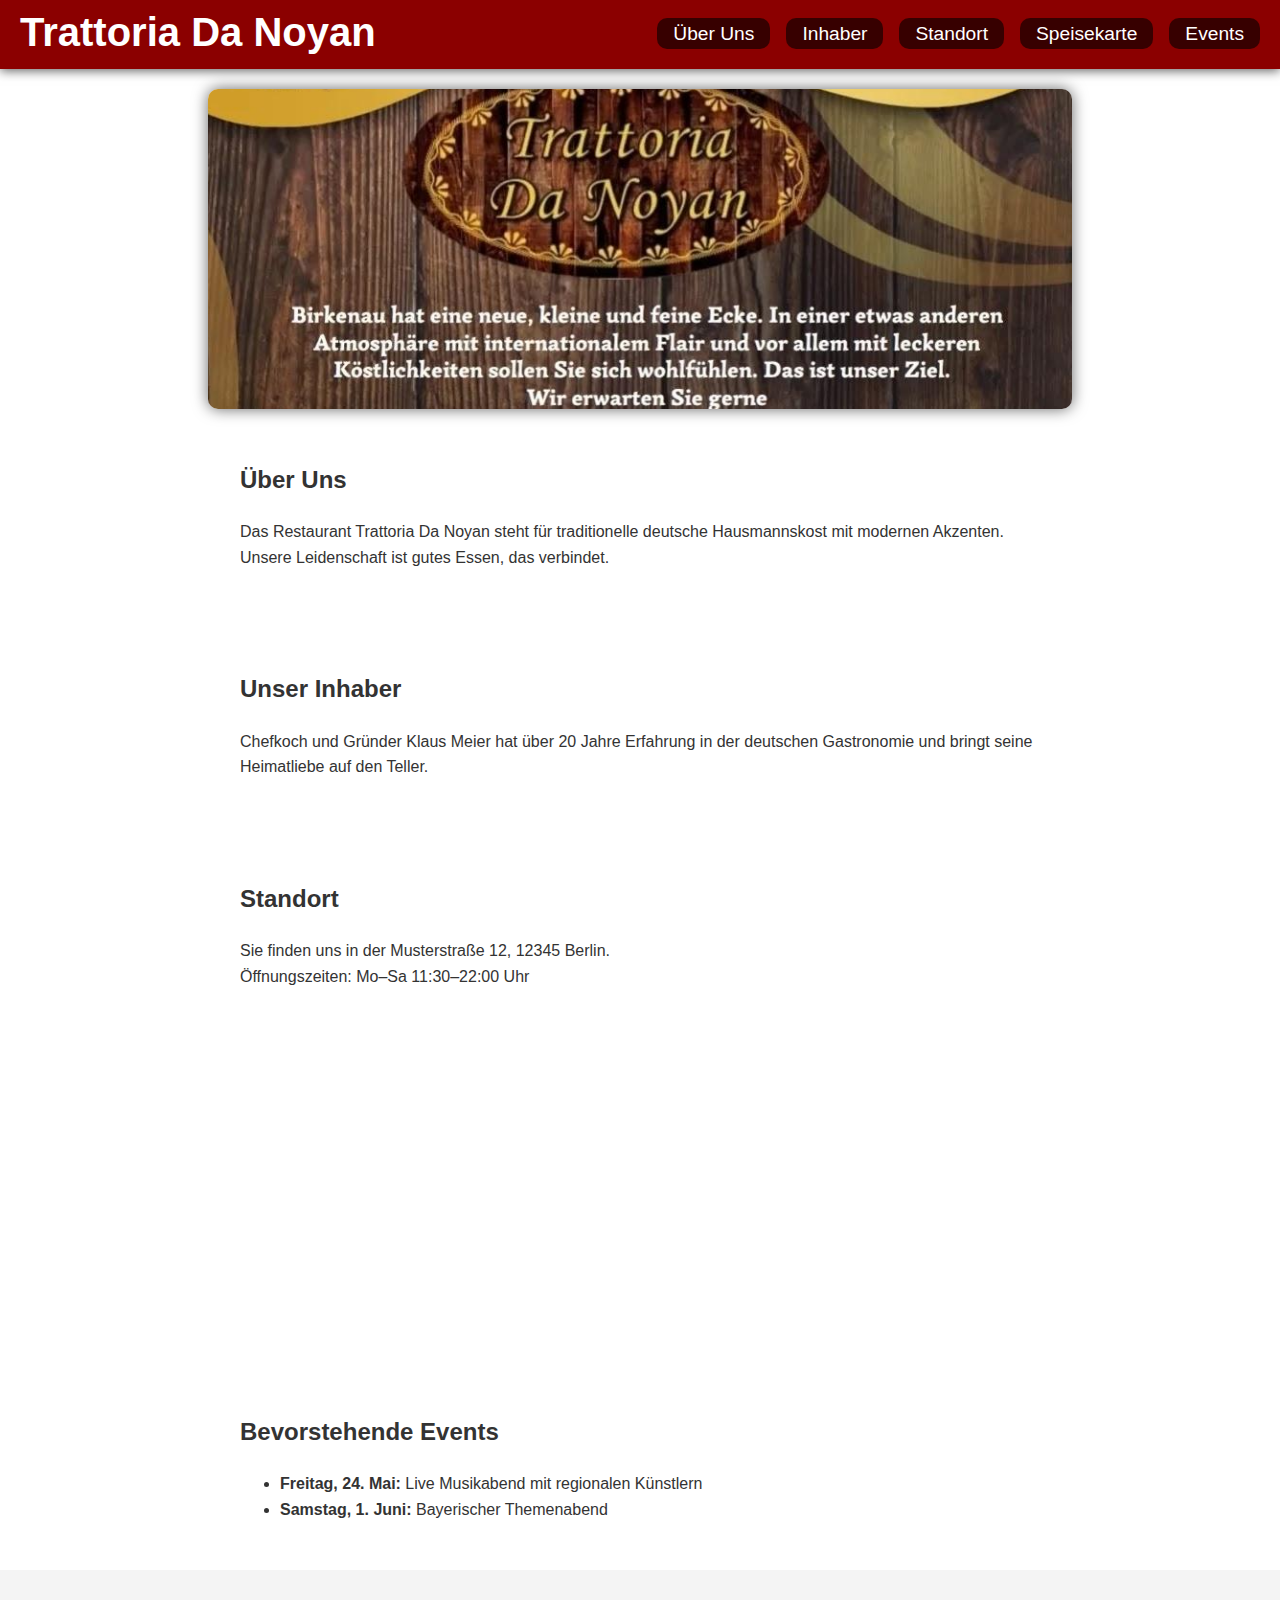
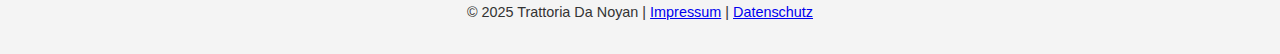
<file: Da-Noyan/index.html>
<!DOCTYPE html>
<html lang="de">
<head>
  <meta charset="UTF-8" />
  <meta name="viewport" content="width=device-width, initial-scale=1.0" />
  <meta name="description" content="Willkommen im Restaurant Trattoria Da Noyan – genießen Sie Italienische und Mexikanische Küche in gemütlicher Atmosphäre." />
  <meta name="keywords" content="Restaurant, mexikanische Küche, Italienische Küche, mexikanisch, italienisch, Essen, Trattoria Da Noyan, Deutschland, Speisekarte, Events" />
  <meta name="author" content="Trattoria Da Noyan" />
  <title>Trattoria Da Noyan</title>
  <link rel="stylesheet" href="styles.css" />
  <script defer src="script.js"></script>
</head>
<body>
  <header>
    <nav class="navbar">
      <h1>Trattoria Da Noyan</h1>
      <ul class="nav-links">
        <li><a href="#about">Über Uns</a></li>
        <li><a href="#owner">Inhaber</a></li>
        <li><a href="#location">Standort</a></li>
        <li><a href="./menu.html">Speisekarte</a></li>
        <li><a href="#events">Events</a></li>
      </ul>
    </nav>
  </header>

  <section id="hero"></section>

  <section id="about">
    <h2>Über Uns</h2>
    <p>Das Restaurant Trattoria Da Noyan steht für traditionelle deutsche Hausmannskost mit modernen Akzenten. Unsere Leidenschaft ist gutes Essen, das verbindet.</p>
  </section>

  <section id="owner">
    <h2>Unser Inhaber</h2>
    <p>Chefkoch und Gründer Klaus Meier hat über 20 Jahre Erfahrung in der deutschen Gastronomie und bringt seine Heimatliebe auf den Teller.</p>
  </section>

  <section id="location">
    <h2>Standort</h2>
    <p>Sie finden uns in der Musterstraße 12, 12345 Berlin. <br /> Öffnungszeiten: Mo–Sa 11:30–22:00 Uhr</p>
    <iframe src="https://www.google.com/maps/embed?pb=!1m18!1m12!1m3!1d2587.785835075763!2d8.707448200000002!3d49.564063999999995!2m3!1f0!2f0!3f0!3m2!1i1024!2i768!4f13.1!3m3!1m2!1s0x4797db006b2aa9e9%3A0xf15a18da3217c5b2!2sTrattoria%20Da%20Noyan!5e0!3m2!1sde!2sde!4v1747327629721!5m2!1sde!2sde" frameborder="0" allowfullscreen></iframe>
  </section>

  <section id="events">
    <h2>Bevorstehende Events</h2>
    <ul>
      <li><strong>Freitag, 24. Mai:</strong> Live Musikabend mit regionalen Künstlern</li>
      <li><strong>Samstag, 1. Juni:</strong> Bayerischer Themenabend</li>
    </ul>
  </section>

  <footer>
    <p>&copy; 2025 Trattoria Da Noyan | <a href="#">Impressum</a> | <a href="#">Datenschutz</a></p>
  </footer>
</body>
</html>
</file>
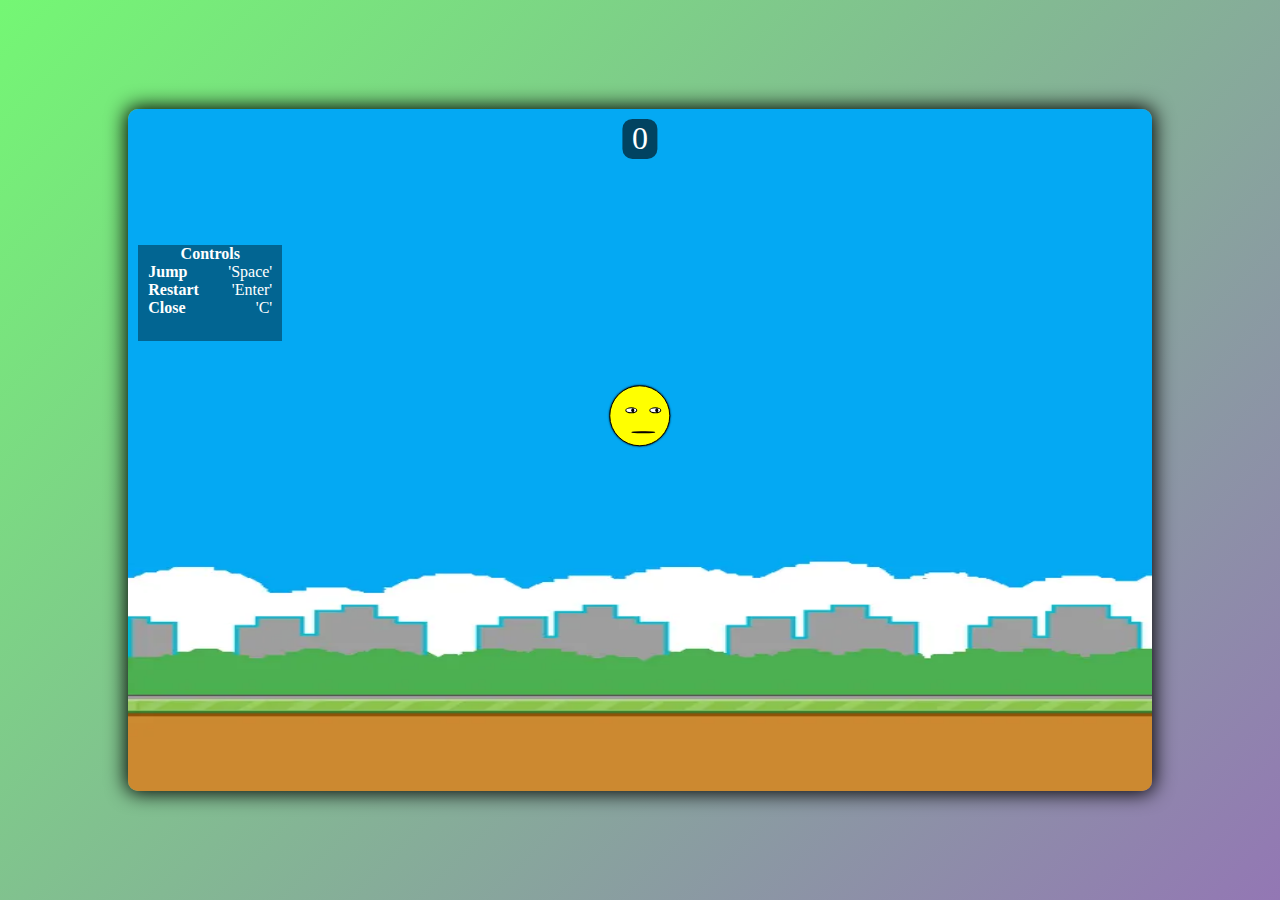
<file: FlappyBall/index.html>
<!DOCTYPE html>
<html lang="en">
    <head>
       <meta charset="UTF-8">
        <meta name="viewport" content="width=device-width, initial-scale=1.0, user-scaleable=no">
        <title>FlappyBall</title>
        <link rel="stylesheet" href="styles.css">
        <script src="app.js" defer></script>
    </head>
    <body id="body">
        <div class="no-zoom" id="app-container">
            <div class="no-zoom" id="controls">
                <h4 class="no-zoom">Controls</h3>
                <p class="no-zoom"><strong>Jump</strong><span class="no-zoom">'Space'</span></p>
                <p class="no-zoom"><strong>Restart</strong><span class="no-zoom">'Enter'</span></p>
                <p class="no-zoom"><strong>Close</strong><span class="no-zoom">'C'</span></p>
            </div>
            <span class="no-zoom" id="score">0</span>
            <span class="no-zoom" id="game-over">Game Over</span>
            <div class="no-zoom" id="flappy-ball">
                <div class="eye left no-zoom"><div class="pupil no-zoom"></div></div>
                <div class="eye right no-zoom"><div class="pupil no-zoom"></div></div>
                <div class="mouth no-zoom"></div>
            </div>
        </div>
    </body>
</html>
</file>
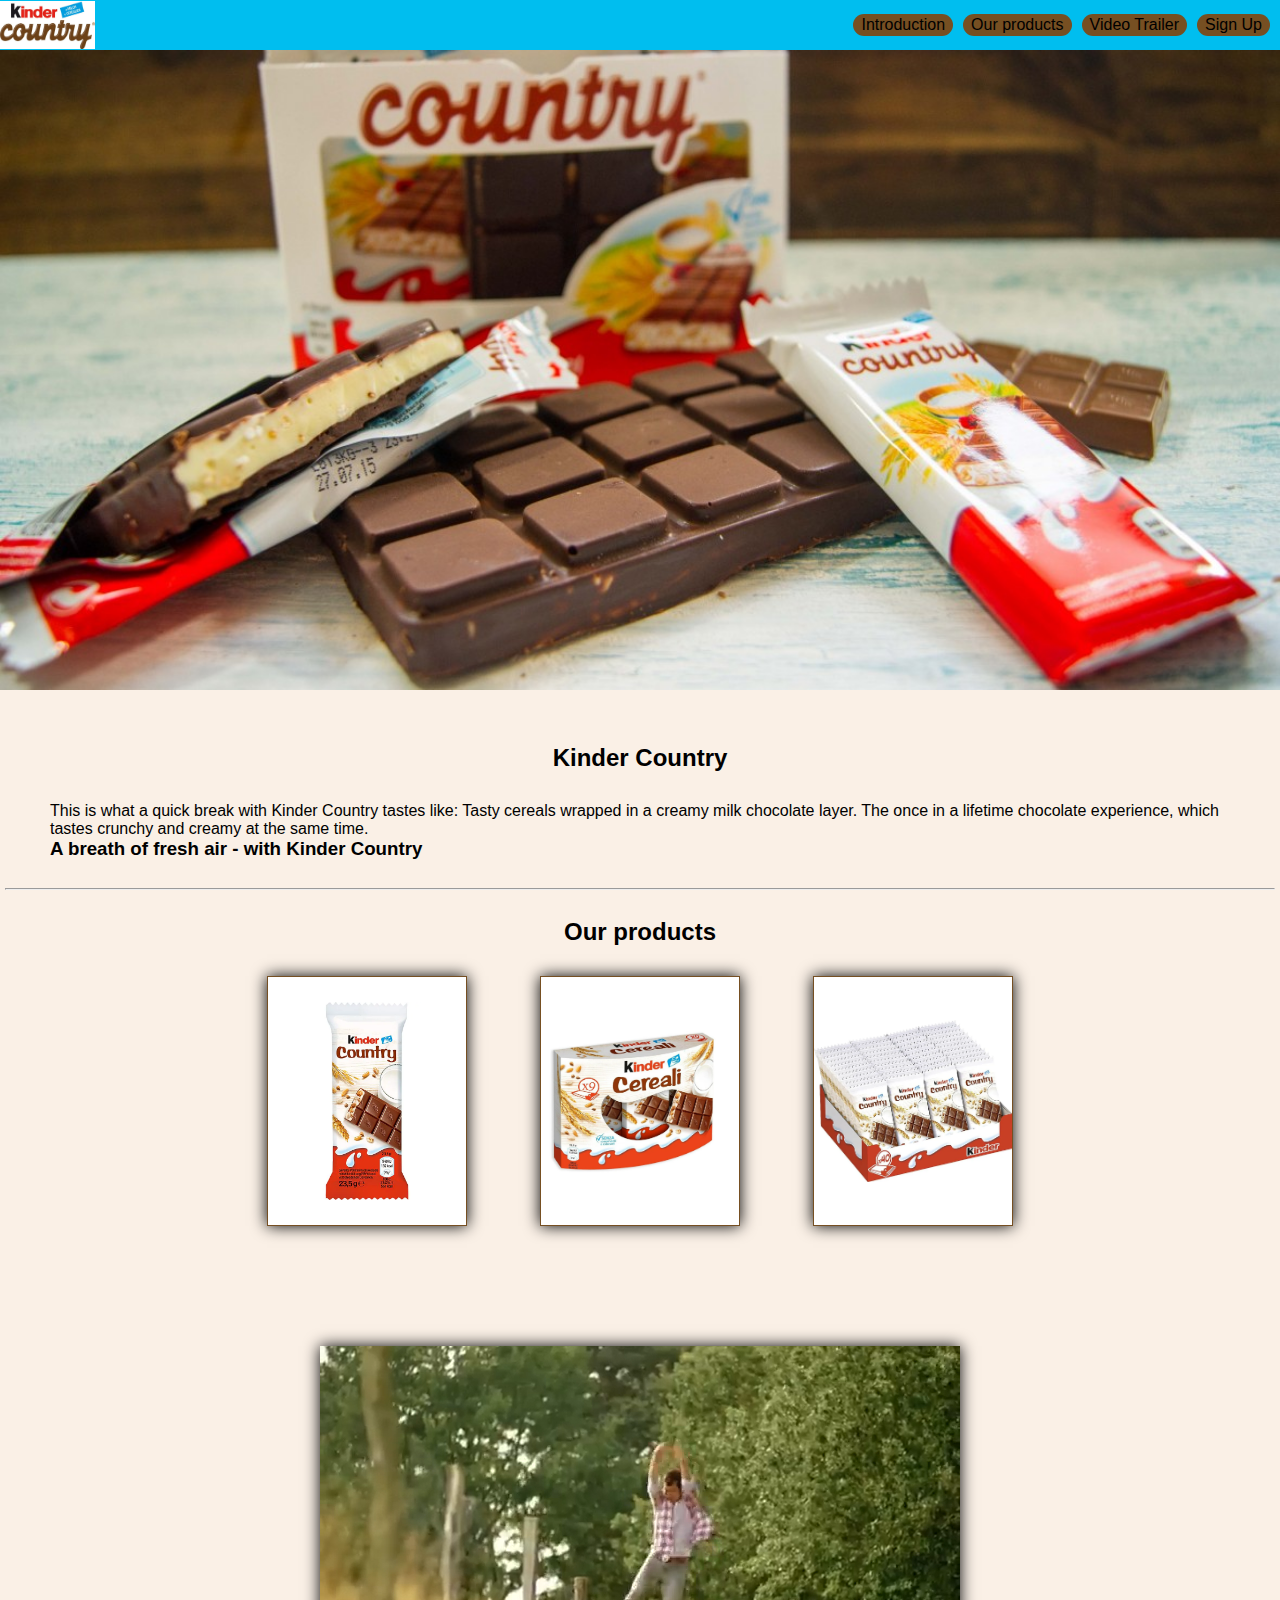
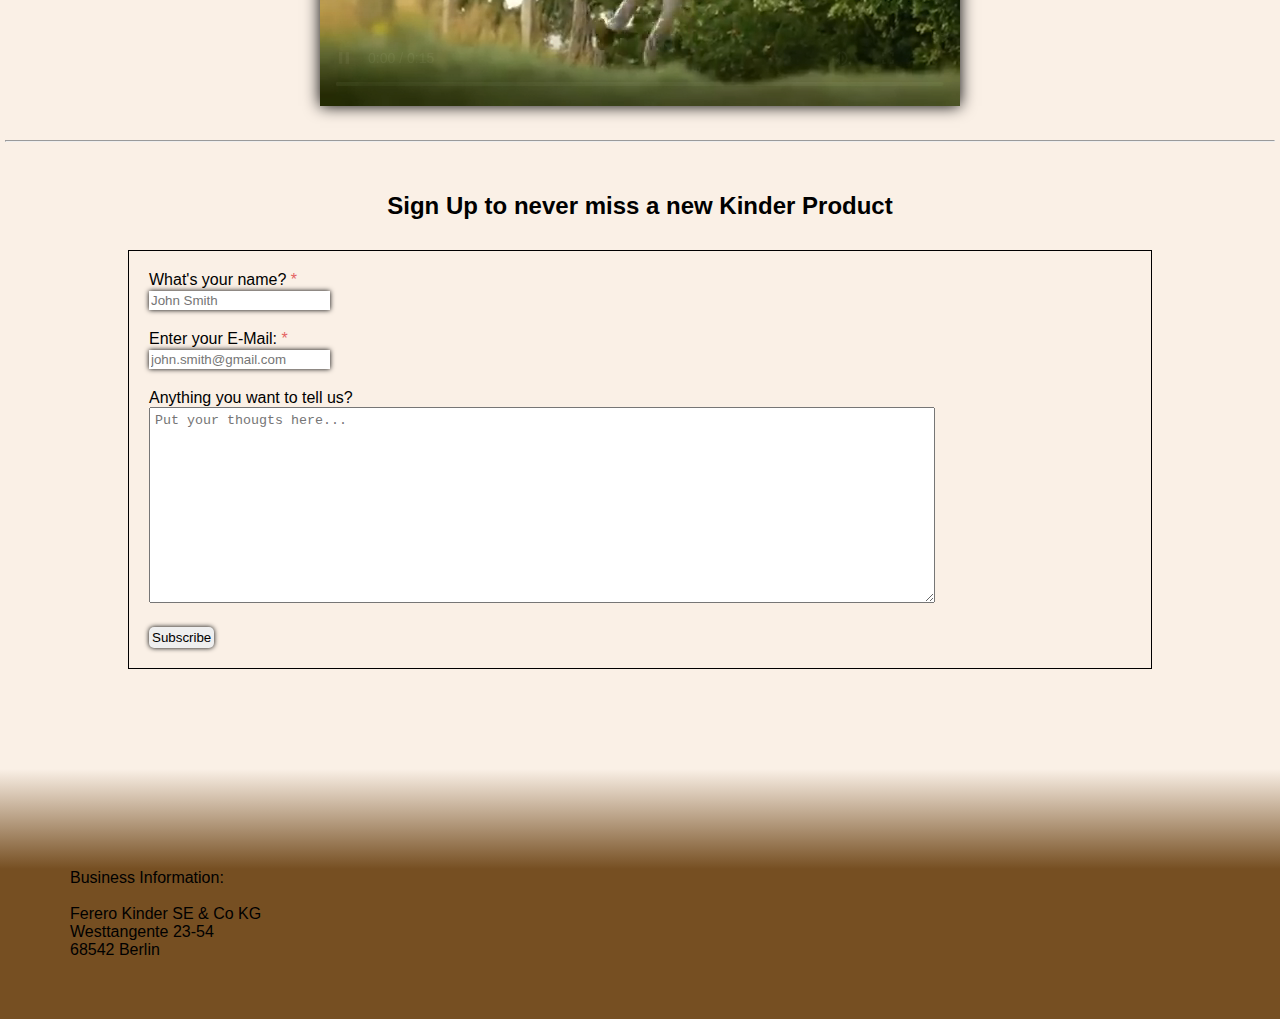
<file: freeCodeCamp-Product-landing-page/index.html>
<!DOCTYPE html>
<html lang="en">
    <head>
        <meta charset="utf-8" />
        <meta name="viewport" content="width=device-width,initial-scale=1.0" />
        <link rel="stylesheet" href="./styles.css" />
    </head>
    <body>
        <header id="header">
            <img id="header-img" src="./resources/logo.jpg" alt="kinder country logo" />
            <nav id="nav-bar">
                <a class="nav-link" href="#introduction">Introduction</a>
                <a class="nav-link" href="#products">Our products</a>
                <a class="nav-link" href="#trailer">Video Trailer</a>
                <a class="nav-link" href="#signup">Sign Up</a>
            </nav>
        </header>
        <img src="./resources/banner.jpg" alt="kinder country on table" class="head-img">
        <main id="main">
            <section id="introduction">
                <h2>Kinder Country</h2>
                <p id="intro-text">This is what a quick break with Kinder Country tastes like: Tasty cereals wrapped in a creamy milk chocolate layer. The once in a lifetime chocolate experience, which tastes crunchy and creamy at the same time.</p>
                <h3>A breath of fresh air - with Kinder Country</h3>
                <br>
            </section>
            <hr>
            <br>
            <section id="products">
                <h2>Our products</h2>
                <div class="grid-menu">
                    <div class="card"><img src="./resources/card1.webp" alt="single kinder country" class="card-img"></div>
                    <div class="card"><img src="./resources/card2.webp" alt="kinder country package" class="card-img"></div>
                    <div class="card"><img src="./resources/card3.webp" alt="a lot of kinder country" class="card-img"></div>
                </div>
            </section>
            <section id="trailer">
                <iframe id="video" src="./resources/werbung.mp4"></iframe>
            </section>
            <hr>
            <section id="signup">
                <h2 class="margin-top-50">Sign Up to never miss a new Kinder Product</h2>
                <form action="https://www.freecodecamp.com/email-submit" id="form">
                    <div class="form-input">
                        <label for="name" class="required-input">What's your name?</label>
                        <input id="name" type="text" name="name" placeholder="John Smith" required>
                    </div>
                    <div class="form-input">
                        <label for="email" class="required-input">Enter your E-Mail:</label>
                        <input id="email" type="email" name="email" placeholder="john.smith@gmail.com" required>
                    </div>
                    <div class="form-input">
                        <label for="feedback">Anything you want to tell us?</label>
                        <textarea id="feedback" name="feedback" maxlength="300" cols="50" rows="50" placeholder="Put your thougts here..."></textarea>
                    </div>
                    <input id="submit" type="submit" value="Subscribe" action="https://www.freecodecamp.com/email-submit" method="post">
                </form>
            </section>
            <footer>
                <p>Business Information:</p>
                <br>
                <p>Ferero Kinder SE & Co KG</p>
                <p>Westtangente 23-54</p>
                <p>68542 Berlin</p>
            </footer>
        </main>
    </body>
</html>
</file>
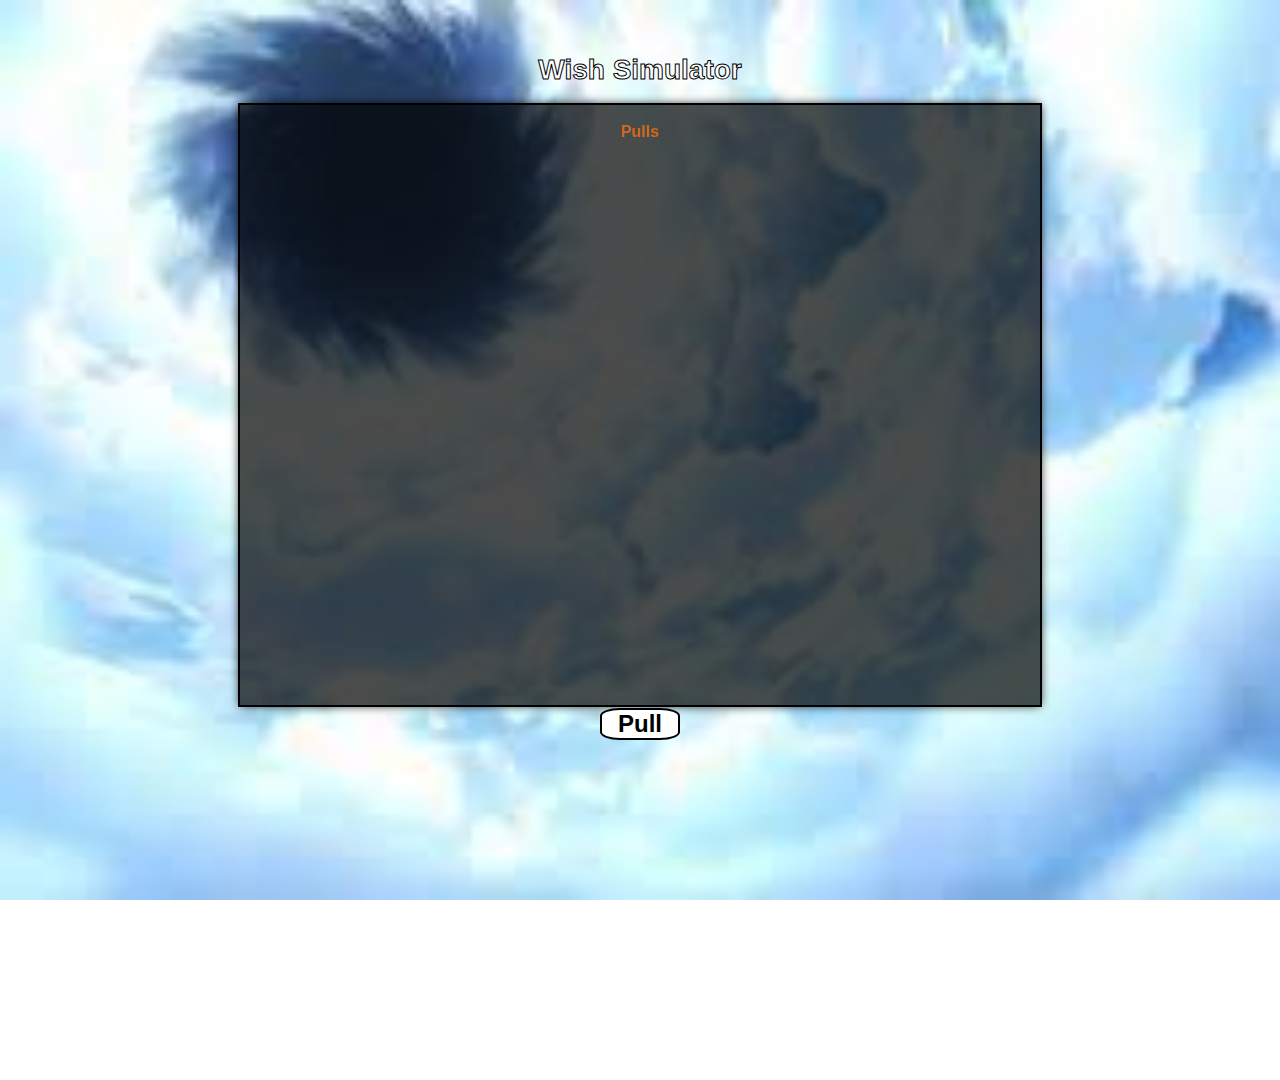
<file: Pull-Simulator/index.html>
<!doctype html>
<html>
  <head>
    <title>Wish Simulator</title>
    <meta charset="utf-8">
    <meta name="viewport" content="width=device-width, initial-scale=1.0">
    <meta name="mobile-web-app-capable" content="yes">
    <meta name="apple-mobile-web-app-capable" content="yes">
    <meta name="apple-touch-icon" href="./images/intertwined_fate.webp">
    <meta name="apple-touch-icon" sizes="72x72" href="./images/intertwined_fate.webp">
    <link rel="icon" href="./images/intertwined_fate.webp" type="x-icon/image">
    <link rel="stylesheet" href="style.css">
  </head>
  <body>
    <h1 id="heading">Wish Simulator</h1>
    <div id="appcontainer">
      <h2 id="inside-heading">Pulls</h2>
      <div class="flex-container" id="first-row">
        <div class="item1"></div>
        <div class="item2"></div>
        <div class="item3"></div>
        <div class="item4"></div>
        <div class="item5"></div>
      </div>
      <div class="flex-container" id="second-row">
        <div class="item1"></div>
        <div class="item2"></div>
        <div class="item3"></div>
        <div class="item4"></div>
        <div class="item5"></div>
      </div>
      <div id="pull-counter-wrapper">
        <p id="pull-counter"></p>
      </div>
    </div>
    <br>
    <div id="pull-button">Pull</div>
  </body>
  <script src="script.js"></script>
</html>
</file>
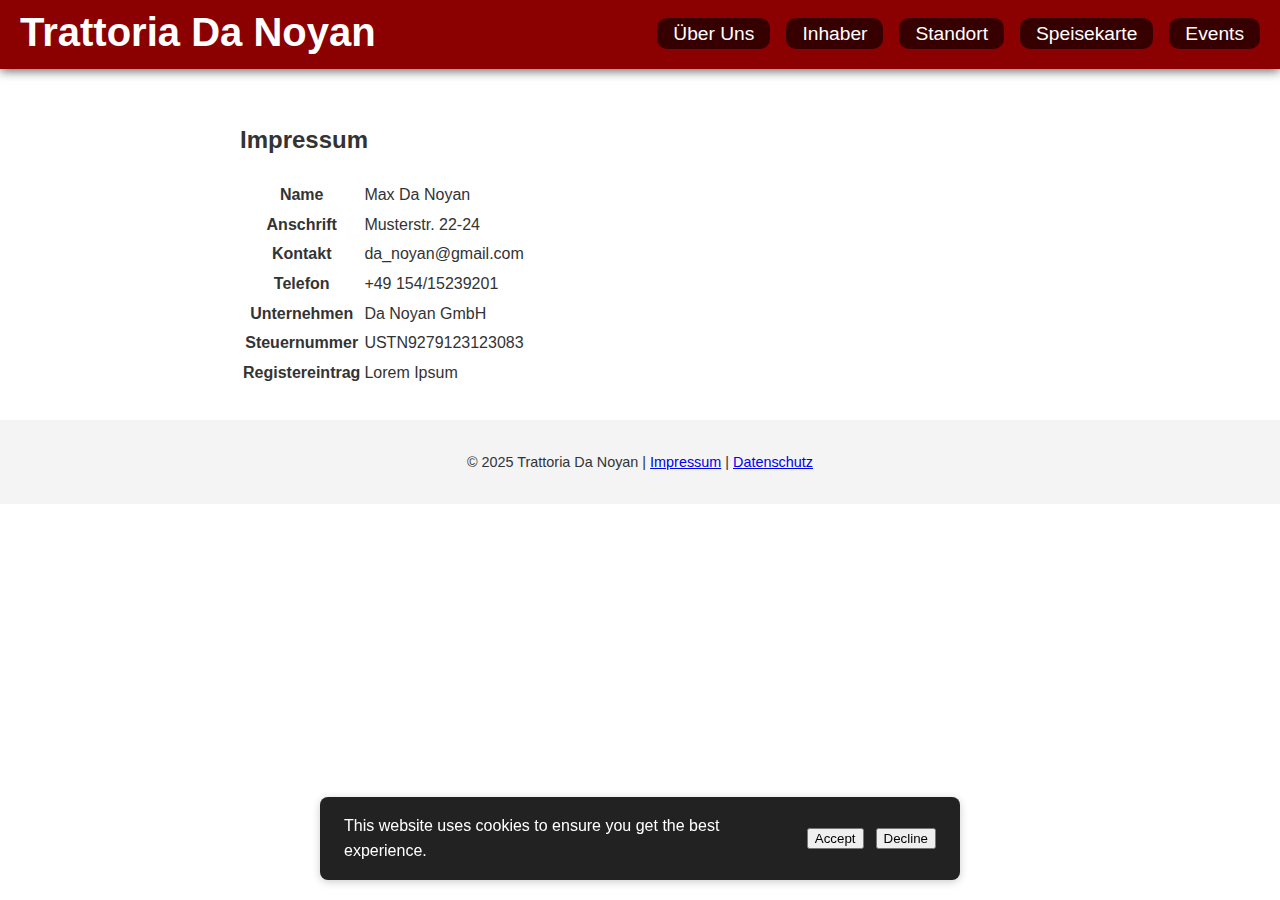
<file: Da-Noyan/impressum.html>
<!DOCTYPE html>
<html lang="de">
<head>
  <meta charset="UTF-8" />
  <meta name="viewport" content="width=device-width, initial-scale=1.0" />
  <meta name="description" content="Willkommen im Restaurant Trattoria Da Noyan – genießen Sie Italienische und Mexikanische Küche in gemütlicher Atmosphäre." />
  <meta name="keywords" content="Restaurant, mexikanische Küche, Italienische Küche, mexikanisch, italienisch, Essen, Trattoria Da Noyan, Deutschland, Speisekarte, Events" />
  <meta name="author" content="Trattoria Da Noyan" />
  <title>Trattoria Da Noyan</title>
  <link rel="stylesheet" href="styles.css" />
  <script defer src="impressum.js"></script>
  <script defer src="cookies.js"></script>
</head>
<body>
  <header>
    <nav class="navbar">
      <h1>Trattoria Da Noyan</h1>
      <ul class="nav-links">
        <li><a href="./index.html#about">Über Uns</a></li>
        <li><a href="./index.html#owner">Inhaber</a></li>
        <li><a href="./index.html#location">Standort</a></li>
        <li><a href="./menu.html">Speisekarte</a></li>
        <li><a href="./index.html#events">Events</a></li>
      </ul>
    </nav>
  </header>

  <section id="impressum">
    <table id="impressum-table"></table>
  </section>

  <footer>
    <p>&copy; 2025 Trattoria Da Noyan | <a href="./impressum.html">Impressum</a> | <a href="./Datenschutzerklärung/musterdatenschutzerklärung.pdf">Datenschutz</a></p>
  </footer>
</body>
</html>
</file>
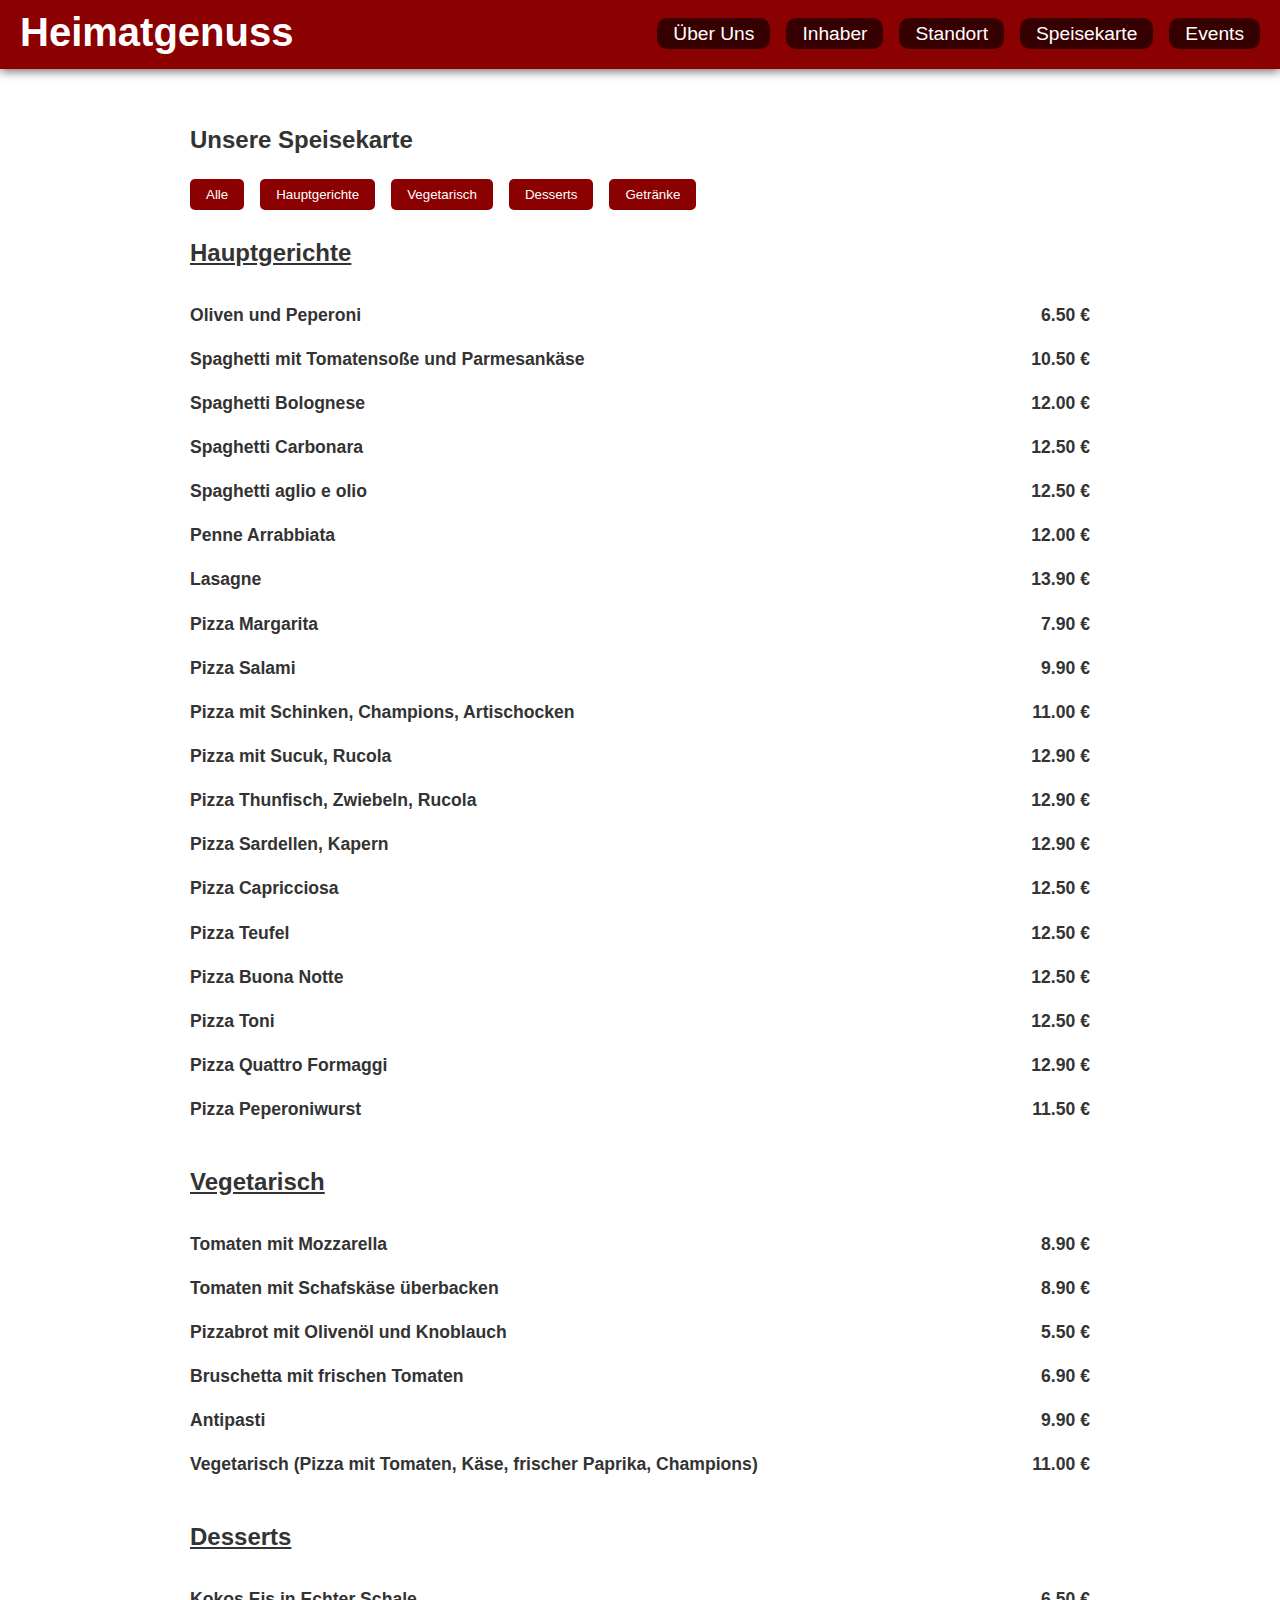
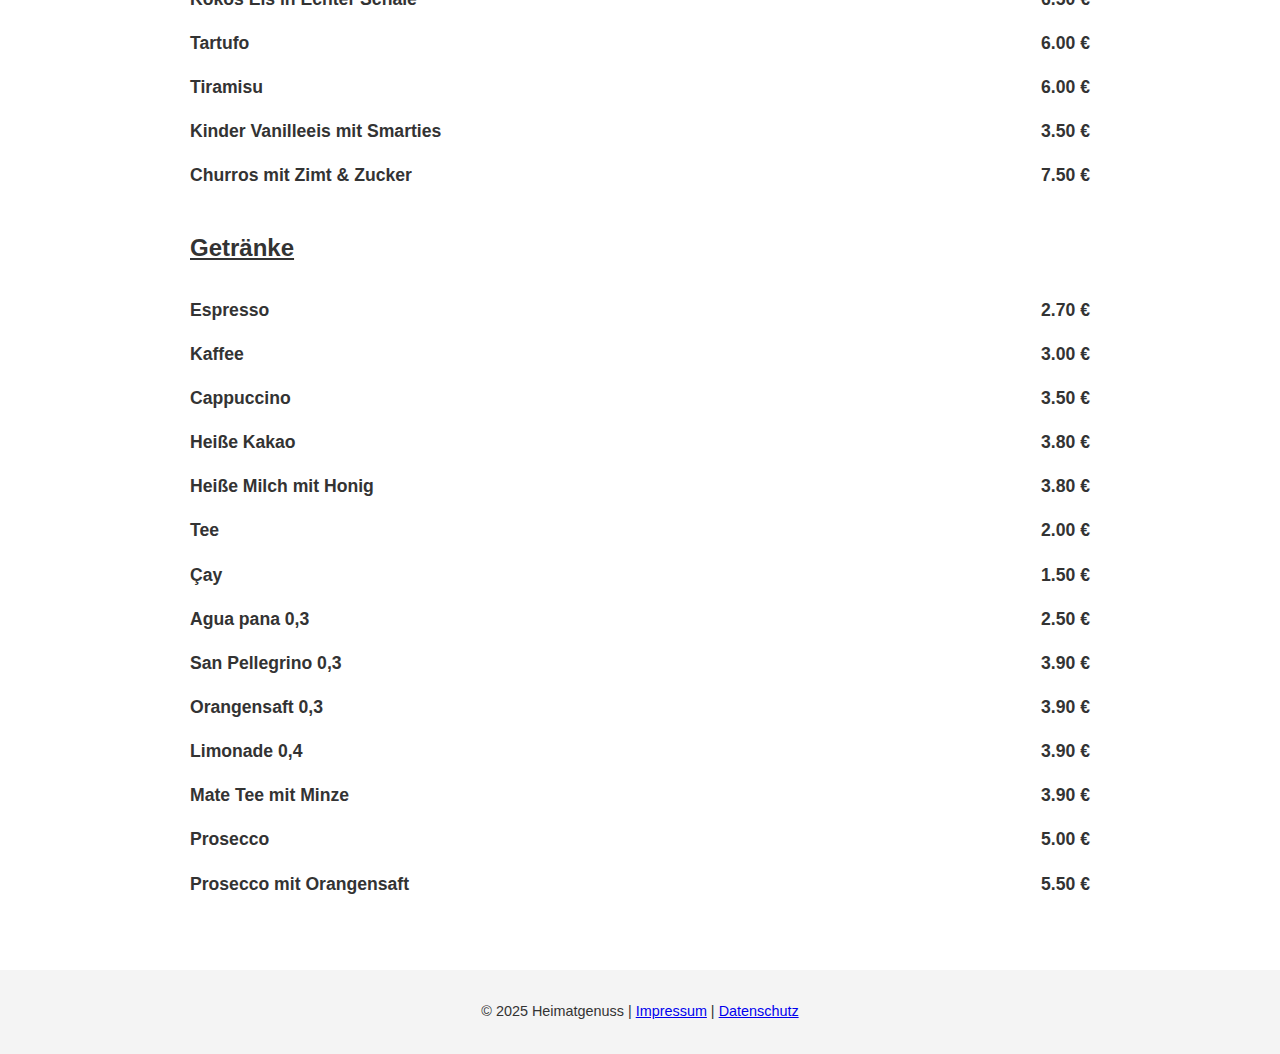
<file: Da-Noyan/menu.html>
<!DOCTYPE html>
<html lang="de">
<head>
  <meta charset="UTF-8" />
  <meta name="viewport" content="width=device-width, initial-scale=1.0" />
  <meta name="description" content="Willkommen im Restaurant Trattoria Da Noyan – genießen Sie Italienische und Mexikanische Küche in gemütlicher Atmosphäre." />
  <meta name="keywords" content="Restaurant, mexikanische Küche, Italienische Küche, mexikanisch, italienisch, Essen, Trattoria Da Noyan, Deutschland, Speisekarte, Events" />
  <meta name="author" content="Trattoria Da Noyan" />
  <title>Speisekarte – Da Noyan</title>
  <link rel="stylesheet" href="styles.css" />
</head>
<body>
  <header>
    <nav class="navbar">
      <h1>Heimatgenuss</h1>
      <ul class="nav-links">
        <li><a href="index.html#about">Über Uns</a></li>
        <li><a href="index.html#owner">Inhaber</a></li>
        <li><a href="index.html#location">Standort</a></li>
        <li><a href="menu.html">Speisekarte</a></li>
        <li><a href="index.html#events">Events</a></li>
      </ul>
    </nav>
  </header>

  <main class="menu-container">
    <h2>Unsere Speisekarte</h2>
    <div class="filter-buttons">
      <button data-category="Alle">Alle</button>
      <button data-category="Hauptgerichte">Hauptgerichte</button>
      <button data-category="Vegetarisch">Vegetarisch</button>
      <button data-category="Desserts">Desserts</button>
      <button data-category="Getränke">Getränke</button>
    </div>
    <div id="menu"></div>
  </main>

  <footer>
    <p>&copy; 2025 Heimatgenuss | <a href="#">Impressum</a> | <a href="#">Datenschutz</a></p>
  </footer>
  <script src="./menu.js"></script>
</body>
</html>
</file>
<file: Da-Noyan/styles.css>
* {
  scroll-behavior: smooth;
}

body {
  margin: 0;
  font-family: Arial, sans-serif;
  line-height: 1.6;
  color: #333;
}

h1 {
  display: inline-block;
  font-size: 2.5rem;
  text-align: center;
  user-select: none;
  position: relative;
  top: 0px;
  left: 0px;
  margin: 0;
  padding: 0 20px;;
}

header {
  position: sticky;
  top: 0;
  box-shadow: 0 2px 10px rgba(0, 0, 0, 0.6);
}

/* Offset anchor jump for sticky header */
section {
  scroll-margin-top: 80px;
}

.navbar {
    background-color: #8b0000;
    color: #fff;
    display: flex;
    justify-content: space-between;
    flex-wrap: wrap;
    z-index: 1;
}

.nav-links {
    list-style: none;
    display: flex;
    gap: 1rem;
    align-items: center;
    font-size: 1.2rem;
    padding-right: 20px;
}

.nav-links a {
    color: white;
    text-decoration: none;
    background-color: rgba(0, 0, 0, 0.6);
    padding: 0.3rem 1rem;
    border-radius: 10px;
    transition: background-color 0.3s;
}

.nav-links a:hover {
    background-color: rgba(200, 200, 220, 0.6);
    color: black;
}

section {
    padding: 2rem;
    max-width: 800px;
    margin: auto;
}

#hero {
background-image: url('./Images/restaurant.webp');
background-size: cover;
background-position: center;
background-repeat: no-repeat;
color: white;
text-align: center;
width: 70%;
min-width: 350px;
padding: 5rem 2rem;
margin-top: 20px;
border-radius: 10px;
box-shadow: 0 0 15px rgba(0, 0, 0, 0.6);
aspect-ratio: 5/1;
}

iframe {
    width: 100%;
    height: 300px;
    margin-top: 1rem;
    border: none;
}

footer {
    text-align: center;
    padding: 1rem;
    background-color: #f4f4f4;
    font-size: 0.9rem;
}

@media (max-width: 1058px) {
    .nav-links {
        margin: 0 auto 20px auto;
    }
    .nav-links a {
        padding: 0.3rem 0.5rem;
        border-radius: 15px;
    }
    h1 {
      width: 100%;
      margin: auto;
    }
}

@media (max-width: 700px) {
    .nav-links {
        font-size: .7rem;
    }
    .nav-links a {
        padding: 0.2rem 0.7rem;
    }
    #hero {
    padding: 3rem 1rem;
    }
}

@media (max-width: 520px) {
    .nav-links {
        font-size: .7rem;
    }
    .nav-links a {
        padding: 0.2rem 0.5rem;
    }
    h1 {
        font-size: 1.8rem;
    }
}

@media (max-width: 450px) {
    .nav-links {
        font-size: .6rem;
        margin-bottom: 20px;
    }
    .nav-links a {
        padding: 0.2rem 0.5rem;
    }
}

/* Menu Page Styles */

.menu-container {
  max-width: 900px;
  margin: auto;
  padding: 2rem;
}
.filter-buttons {
  display: flex;
  gap: 1rem;
  flex-wrap: wrap;
  margin-bottom: 1.5rem;
}
.filter-buttons button {
  padding: 0.5rem 1rem;
  border: none;
  background-color: #8b0000;
  color: white;
  cursor: pointer;
  border-radius: 5px;
}
.menu-category {
  margin-bottom: 2rem;
}
.menu-item {
  padding: 0.5rem 0;
  gap: 1rem;
  justify-content: space-between;
  position: relative;
  top: 0;
  z-index: -1;
}
.menu-item h4 {
  margin: 0;
  font-size: 1.1rem;
  padding-right: 80px;
}
.menu-item span {
  margin-left: 10px;
  position: absolute;
  right: 0;
}

hr {
  border: none;
  border-top: 1px solid #ccc;
  margin: 0;
}
</file>
<file: FlappyBall/styles.css>
* {
    margin: 0;
    padding: 0;
    box-sizing: border-box;
}

body {
    width: 100%;
    height: 100dvh;
    overflow: hidden;
    align-content: center;
    justify-content: center;
    background: linear-gradient(135deg, rgb(116, 247, 116), rgb(147, 119, 180));
}

#app-container {
    position: relative;
    width: 80%;
    max-width: 1200px;
    aspect-ratio: 1.5/1;
    margin: auto;
    background-image: url("./assets/img/background.webp");
    background-size: 100% 110%;
    box-shadow: 0 0 20px 2px;
    border-radius: 10px;
    overflow: hidden;
}

@media screen and (max-width: 800px) {
    #app-container {
        width: 95%;
    }
}

/***** Controls *****/

#controls {
    display: inline-block;
    position: absolute;
    top: 20%;
    left: 1%;
    width: 9rem;
    height: 6rem;
    color: white;
    background-color: rgba(0,0,0,0.4);
    z-index: 1;
}

#controls h4 {
    text-align: center;
}

#controls p {
    margin-left: 10px;
}

#controls span {
    position: absolute;
    right: 10px;
}

/***** Score *****/

#score {
    position: absolute;
    top: 30px;
    left: 50%;
    transform: translate(-50%, -50%);
    color: white;
    background-color: rgba(0,0,0,0.6);
    border-radius: 10px;
    font-size: 2rem;
    padding: 0.1rem 0.6rem;
    z-index: 1;
}

/***** GameOver *****/

#game-over {
    display: none;
    position: absolute;
    top: 50%;
    left: 50%;
    transform: translate(-50%,-50%);
    z-index: 2;
    color: red;
    background-color: rgba(0,0,0,0.8);
    font-size: 2rem;
    padding: 0.2rem 1rem;
}

/***** PLAYER *****/

#flappy-ball {
    border: 1px solid black;
    box-shadow: 0 0 2px;
    width: 6%;
    aspect-ratio: 1/1;
    border-radius: 50%;
    background-color: yellow;
    position: absolute;
    top: 45%;
    left: 50%;
    transform: translate(-50%, -50%);
}

.eye {
    position: absolute;
    width: 20%;
    aspect-ratio: 2/1;
    border-radius: 50%;
    border: 1px solid black;
    top: 35%;
    background-color: white;
}

.eye.left {
    left: 25%;
}

.eye.right {
    right: 15%;
}

.pupil {
    background-color: black;
    height: 100%;
    width: 30%;
    border-radius: 50%;
    position: absolute;
    right: 20%;
}

.mouth {
    position: absolute;
    width: 40%;
    aspect-ratio: 10/1;
    border-radius: 50%;
    border: 1px solid black;
    bottom: 20%;
    left: 35%;
    background-color: red;
}

/***** Pillars *****/

.pillar {
    position: absolute;
    background-color: green;
    border: 2px solid black;
}
</file>
<file: freeCodeCamp-Product-landing-page/styles.css>
:root {
    --primary-color: #00beef;
    --secondary-color: rgb(118, 79, 34);
    --accent-color: rgb(255, 111, 0);
    --background-color: linen;
}

* {
    box-sizing: border-box;
    margin: 0;
    padding: 0;
    scroll-behavior: smooth;
}

html {
    font-family: Verdana, sans-serif;
    background: var(--background-color);
}

hr {
    margin: 10px 5px;
    color: var(--secondary-color);
}

p, h1, h2, h3{
    margin: 0 50px;
}

h2 {
    text-align: center;
    margin-bottom: 30px;
}

.grid-menu {
    display: grid;
    grid-template: 1fr / 1fr 1fr 1fr;
    grid-gap: 20px;
    margin: 20px auto;
    width: 90%;
    max-width: 800px;
    justify-items: center;
}

.card {
    height: 250px;
    width: 200px;
    border: 1px solid var(--secondary-color);
    box-shadow: 0 0 15px;
    overflow: hidden;
    background: white;
}

.card-img {
    object-fit: scale-down;
    height: 100%;
    width: 100%;
}

#trailer {
    text-align: center;
    margin-top: 100px;
}

.margin-top-50 {
    margin-top: 50px;
}

#video {
    width: 50%;
    aspect-ratio: 16 / 9;
    margin: 20px auto;
    box-shadow: 0 0 15px black;
    border: none;
}

form {
    border: 1px solid black;
    width: 80%;
    margin: auto;
}

form input {
    display: block;
    box-shadow: 0 0 5px;
    border: none;
    padding: 2px;
    margin-top: 2px;
}

.form-input {
    margin: 20px;
}

#feedback {
    width: 80%;
    aspect-ratio: 4 / 1;
    padding: 5px;
}

.required-input::after {
    content: " *";
    color: rgb(228, 99, 99);
}

#submit {
    margin: 20px;
    padding: 3px;
    border-radius: 5px;
    border: none;
    box-shadow: 0 0 5px;
}

#header {
    display: grid;
    grid-template: 50px / 1fr 2fr;
    width: 100dvw;
    height: 50px;
    background: var(--primary-color);
    position: sticky;
    top: 0;
}

#header img {
    height: 95%;
    aspect-ratio: 2 / 1;
    align-self: center;
}

#nav-bar {
    grid-column: 3 / -1;
    display: flex;
    place-items: center;
    column-gap: 10px;
    margin: 10px;
}

#nav-bar a {
    text-decoration: none;
    color: black;
    background-color: var(--secondary-color);
    border-radius: 15px;
    padding: 2px 8px;
}

#nav-bar a:hover {
    color: white;
    background-color: var(--accent-color);
}

.head-img {
    width: 100%;
}

main {
    margin-top: 50px;
}

footer {
    background: linear-gradient(var(--background-color) 0%, var(--secondary-color) 40%);
    margin-top: 100px;
    height: 250px;
    width: 100%;
    padding: 100px 20px;
}

label {
    display: block;
}

@media only screen and (max-width: 800px) {
    .card {
        height: 188px;
        width: 150px;
    }
}

@media only screen and (max-width: 600px) {
    html {
        font-size: 10px;
    }
    .card {
        height: 125px;
        width: 100px;
    }
    footer {
        height: 150px;
    }
}
</file>
<file: Pull-Simulator/style.css>
* {
  box-sizing: border-box;
}

html, body {
  margin: 0;
  height: 100%;
  width: 100%;
}

body {
  background-image: url("./images/background.JPG");
  background-size: cover;
  background-repeat: no-repeat;
  font-family: arial, sans-serif;
  font-size: 14px;
  text-align: center;
  padding: 10px;
  height: 120dvh;
}

#heading {
  text-align: center;
  padding-top: 25px;
  color: white;
  -webkit-text-stroke-width: 1px;
  -webkit-text-stroke-color: black;
}

#appcontainer {
  background-color: rgba(0,0,0,0.7);
  outline: solid 2px;
  outline-color: black;
  display: inline-block;
  text-align: left;
  width: 80vw;
  max-width: 800px;
  aspect-ratio: 2 / 1.5;
  overflow: hidden;
  box-shadow: 0 0 10px black;
}

#inside-heading {
  color: chocolate;
  font-size: 16px;
  text-align: center;
  position: sticky;
  top: 3%;
}

.flex-container {
  display: block;
  height: 25%;
  width: 90%;
  margin: auto;
  text-align: center;
}

#first-row {
  margin-top: 5%;
}

#second-row {
  margin-top: 10%;
}

#first-row div {
  position: relative;
  top: -200%;
}

#second-row div {
  position: relative;
  bottom: -200%;
}

.flex-container div {
  display: inline-block;
  width: 15%;
  height: 100%;
}

.flex-container div img {
  width: 100%;
  height: 100%;
  position: relative;
  top: 0%;
  bottom: 0%;
  cursor: pointer;
}

#pull-button {
  display: inline-block;
  width: 10%;
  max-width: 80px;
  aspect-ratio: 5 / 2;
  border: solid 2px;
  border-color: black;
  border-radius: 25%;
  user-select: none;
  text-align: center;
  font-weight: bold;
  font-size: min(3dvw, 24px);
  padding: auto;
  color: black;
  background-color: white;
}

#pull-counter {
  display: inline-block;
  color: white;
  text-align: center;
  padding: 0 20px;
  font-size: min(3dvw,20px);
  width: fit-content;
  aspect-ratio: 3 / 1;
  text-shadow: 0 0 5px black;
}

#pull-counter-wrapper {
  display: flex;
  justify-content: center;
}

#pull-button:hover {
  background-color: rgba(61, 242, 255, 0.7);
  color: red;
  width: 55px;
  height: 22px;
  transition: 50ms;
  cursor: pointer;
}
</file>
